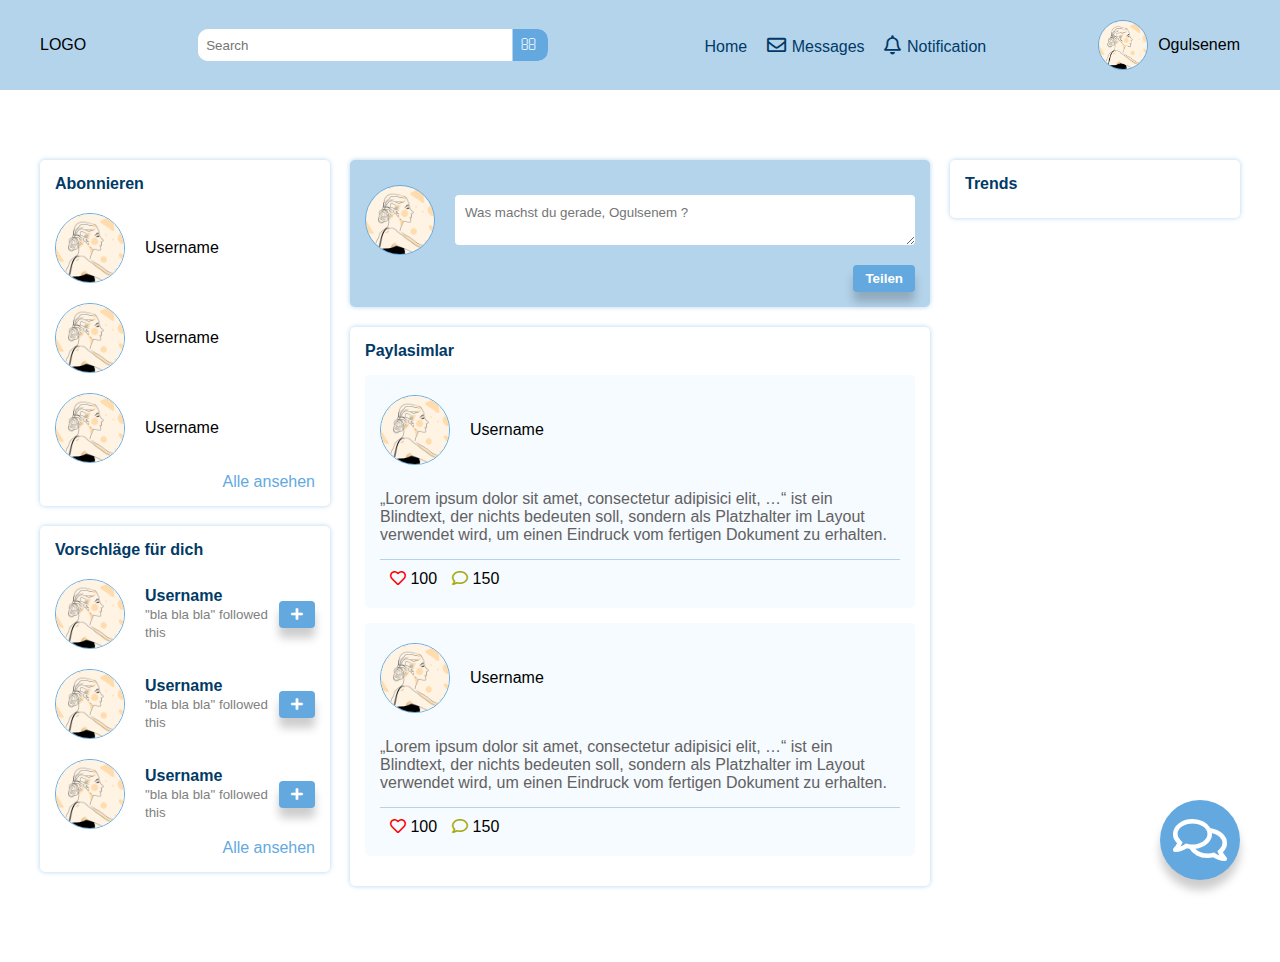
<file: index.html>
<!DOCTYPE html>
<html lang="en">
<head>
    <meta charset="UTF-8">
    <meta http-equiv="X-UA-Compatible" content="IE=edge">
    <meta name="viewport" content="width=device-width, initial-scale=1.0">
    <title>Ana sayfa</title>
    <link rel="stylesheet" href="https://pro.fontawesome.com/releases/v5.10.0/css/all.css" crossorigin="anonymous">
    <link rel="stylesheet" href="style.css">

</head>
<body>
    <header>
        <div class="wrapper sp_btw">
            <div class="logo">LOGO</div>
            <div class="search sp_btw" >
                <input type="text" placeholder="Search">
                <i class="fal fa-search"></i>
            </div>
            <nav>
                <a href=""><i class="far fa-home"></i>  Home </a>
                <a href=""><i class="far fa-envelope"></i>Messages </a>
                <a href=""><i class="far fa-bell"></i>Notification   </a>
            </nav>  
            <div class="user_image"> 
                <img src="bild/woman.png"> 
                <span>Ogulsenem</span> 
            </div>          
        </div>

    </header>

    <main>
        <div class="wrapper flex">
            <aside>
                <div class="abonnieren">
                    <h4> Abonnieren</h4>
                    <div class="user_image ">
                        <img src="bild/woman.png" >
                        <span>Username</span>
                    </div>
                    <div class="user_image ">
                        <img src="bild/woman.png" >
                        <span>Username</span>
                    </div>
                    <div class="user_image">
                        <img src="bild/woman.png" >
                        <span>Username</span>
                    </div>
                    <div class="show_more">
                        <a href="">Alle ansehen</a>
                    </div>
                </div>


                <div class="vorschlage">
                    <h4> Vorschläge für dich</h4>
                    <div class="user_image ">
                        <img src="bild/woman.png" >
                        <div>
                            <b>Username</b> <br>
                            <small> "bla bla bla" followed this</small>
                        </div>
                        <button><i class="fas fa-plus"></i></button>
                    </div>
                    <div class="user_image ">
                        <img src="bild/woman.png" >
                        <div>
                            <b>Username</b> <br>
                            <small> "bla bla bla" followed this</small>
                        </div>
                        <button><i class="fas fa-plus"></i></button>
                    </div>
                    <div class="user_image ">
                        <img src="bild/woman.png" >
                        <div>
                            <b>Username</b> <br>
                            <small> "bla bla bla" followed this</small>
                        </div>
                        <button><i class="fas fa-plus"></i></button>
                    </div>

                    <div class="show_more">
                        <a href="">Alle ansehen</a>
                    </div>
                </div>
            </aside>
            
            <div class="container">
                <div class="teilen">
                    <div class="user_image">
                        <img src="bild/woman.png" >
                        <textarea placeholder="Was machst du gerade, Ogulsenem ?"></textarea>
                    </div>
                    <button>Teilen</button>
                </div>

                <div class="paylasimlar">
                    <h4>Paylasimlar</h4>
                    <div class="box">
                        <div class="user_image">
                            <img src="bild/woman.png" >
                            <span>Username</span>
                        </div>
                        <div class="content">
                            „Lorem ipsum dolor sit amet, consectetur adipisici elit, 
                            …“ ist ein Blindtext, der nichts bedeuten soll, 
                            sondern als Platzhalter im Layout verwendet wird, um einen 
                            Eindruck vom fertigen Dokument zu erhalten. 
                        </div>
                        <div class="content_unten">
                            <div class="like">
                                <i class="far fa-heart"></i>
                                <span>100</span>
                            </div>
                            <div class="comment">
                                <i class="far fa-comment"></i>
                                <span>150</span>
                            </div>
                        </div>

                    </div>

                    <div class="box">
                        <div class="user_image">
                            <img src="bild/woman.png" >
                            <span>Username</span>
                        </div>
                        <div class="content">
                            „Lorem ipsum dolor sit amet, consectetur adipisici elit, 
                            …“ ist ein Blindtext, der nichts bedeuten soll, 
                            sondern als Platzhalter im Layout verwendet wird, um einen 
                            Eindruck vom fertigen Dokument zu erhalten. 
                        </div>
                        <div class="content_unten">
                            <div class="like">
                                <i class="far fa-heart"></i>
                                <span>100</span>
                            </div>
                            <div class="comment">
                                <i class="far fa-comment"></i>
                                <span>150</span>
                            </div>
                        </div>

                    </div>

                </div>
            </div>
            <aside>
                <div class="trends">
                    <h4>Trends</h4>
                </div>
                <div class="nachrichten">
                   <button><i class="far fa-comments"></i> </button> 
                </div>
            </aside>
        </div>
    </main>
</body>
</html>
</file>
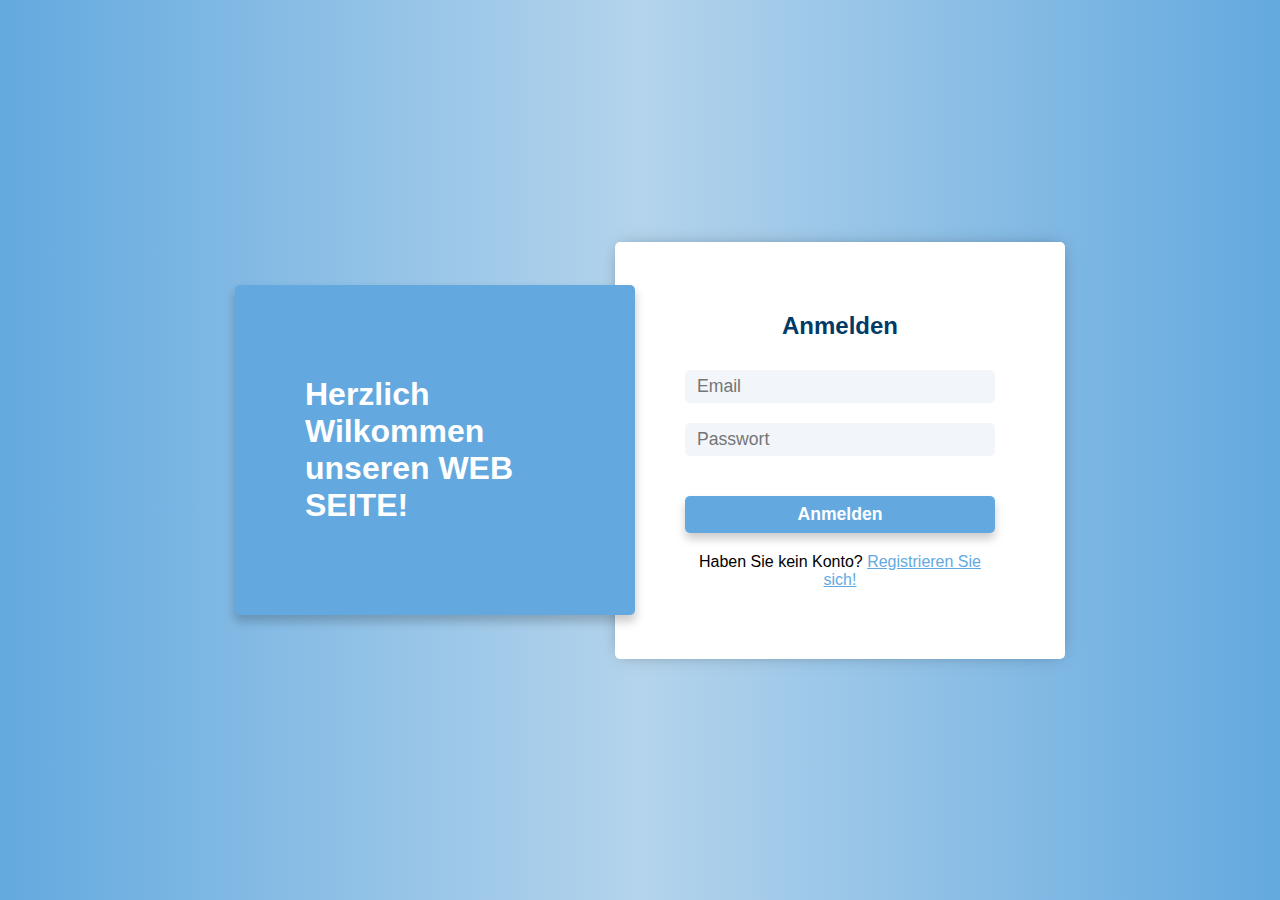
<file: login.html>
<!DOCTYPE html>
<html lang="en">
<head>
    <meta charset="UTF-8">
    <meta http-equiv="X-UA-Compatible" content="IE=edge">
    <meta name="viewport" content="width=device-width, initial-scale=1.0">
    <title>Anmelden</title>
    <link rel="stylesheet" href="account_style.css">
</head>
<body>
    <div class="blue_container">
        <h1>Herzlich Wilkommen unseren WEB SEITE!</h1>
    </div>
    <div class="form_container">
        <h2>Anmelden</h2>
        <form action="" class="flex_column">
            <input type="email" placeholder="Email" required>
            <input type="password" placeholder="Passwort" required>
            <input type="submit" value="Anmelden">
        </form>
        <span>Haben Sie kein Konto?</span> 
        <a href="">Registrieren Sie sich!</a>
    </div>

</body>
</html>
</file>
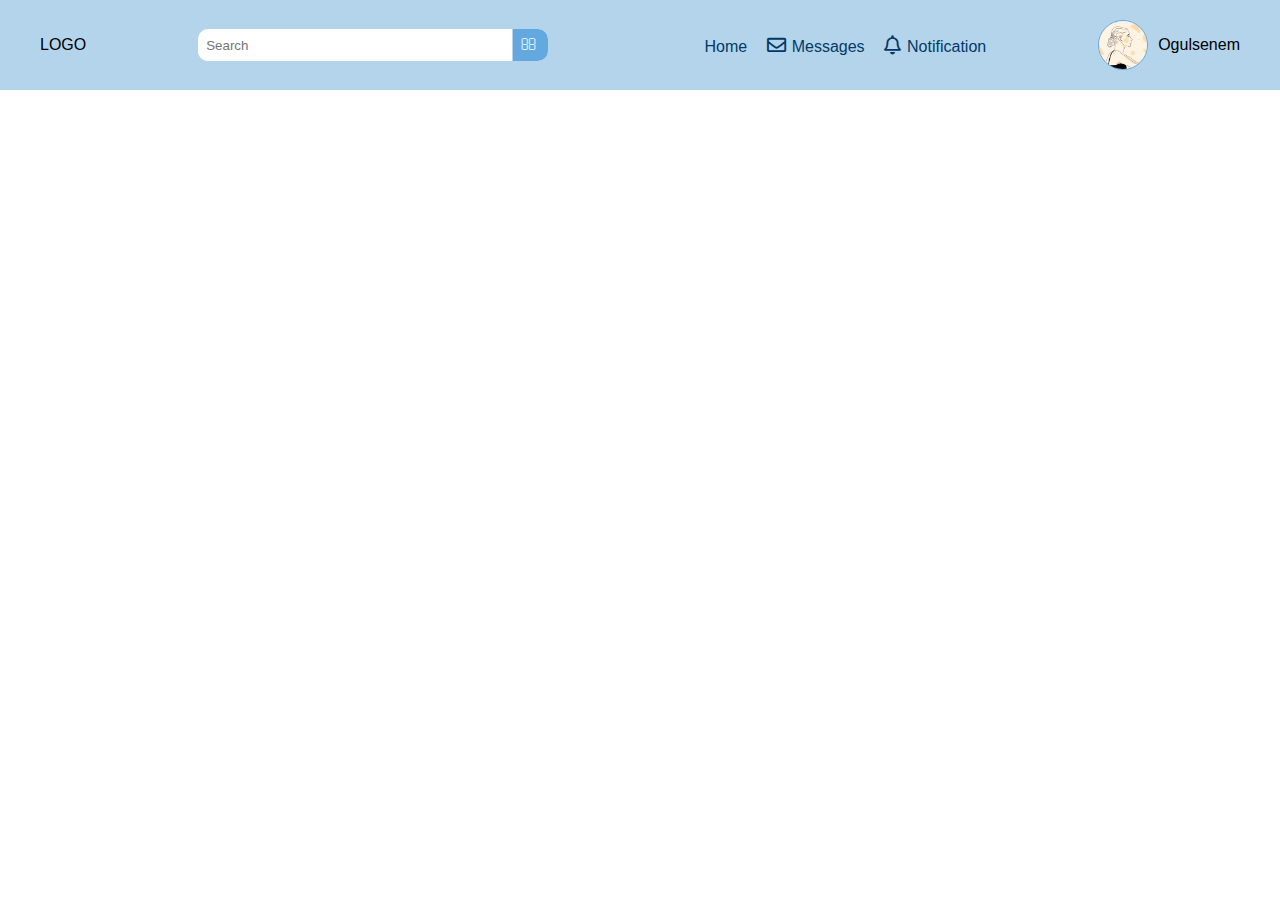
<file: messages.html>
<!DOCTYPE html>
<html lang="en">
<head>
    <meta charset="UTF-8">
    <meta http-equiv="X-UA-Compatible" content="IE=edge">
    <meta name="viewport" content="width=device-width, initial-scale=1.0">
    <title>Messages</title>
    <link rel="stylesheet" href="https://pro.fontawesome.com/releases/v5.10.0/css/all.css" crossorigin="anonymous">
    <link rel="stylesheet" href="style.css">

</head>
<body>
    <header>
        <div class="wrapper sp_btw">
            <div class="logo">LOGO</div>
            <div class="search sp_btw" >
                <input type="text" placeholder="Search">
                <i class="fal fa-search"></i>
            </div>
            <nav>
                <a href=""><i class="far fa-home"></i>  Home </a>
                <a href=""><i class="far fa-envelope"></i>Messages </a>
                <a href=""><i class="far fa-bell"></i>Notification   </a>
            </nav>  
            <div class="user_image"> 
                <img src="bild/woman.png"> 
                <span>Ogulsenem</span> 
            </div>          
        </div>

    </header>

    <main>
        <div class="wrapper">
            
        </div>
    </main>

</body>
</html>
</file>
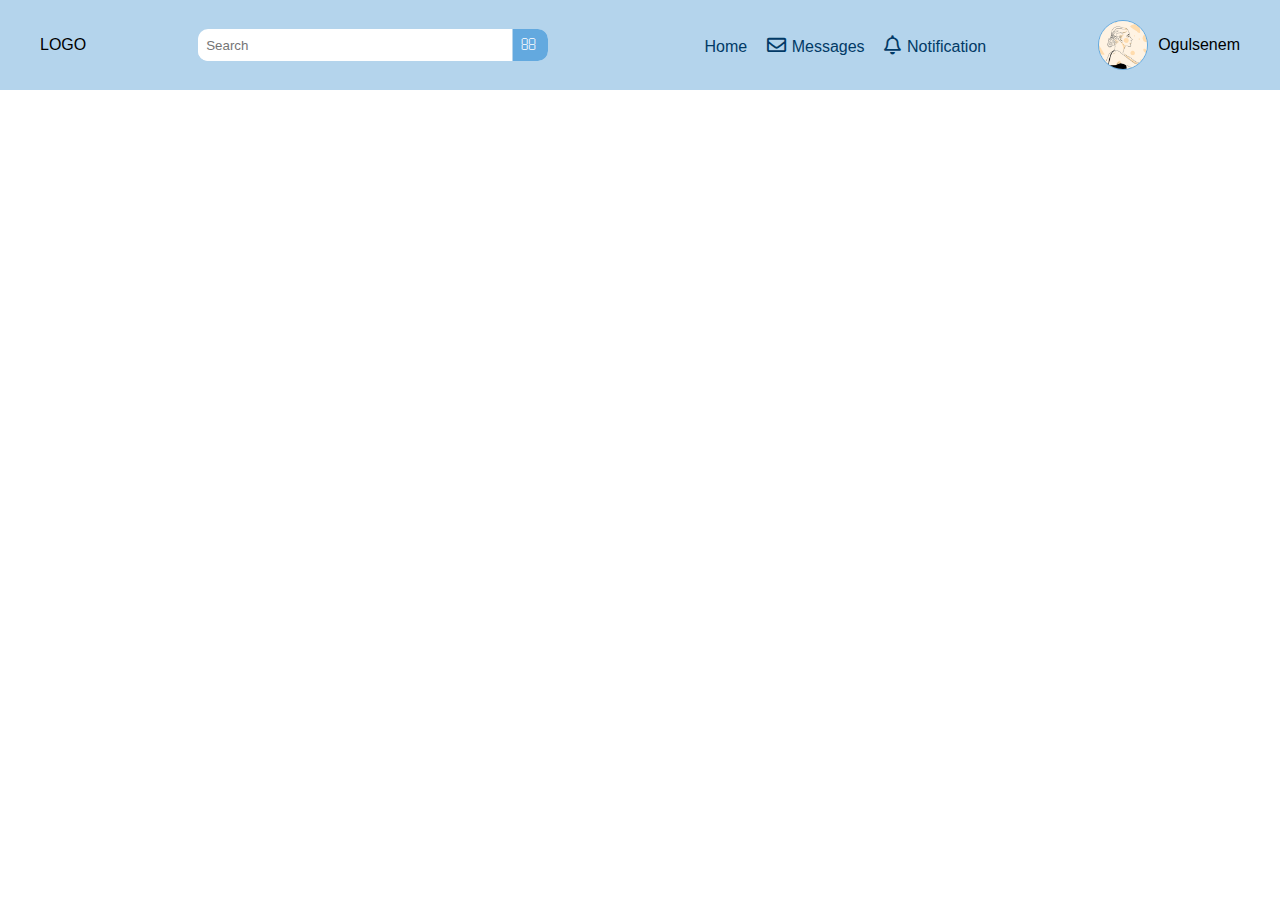
<file: notification.html>
<!DOCTYPE html>
<html lang="en">
<head>
    <meta charset="UTF-8">
    <meta http-equiv="X-UA-Compatible" content="IE=edge">
    <meta name="viewport" content="width=device-width, initial-scale=1.0">
    <title>Notification</title>
    <link rel="stylesheet" href="https://pro.fontawesome.com/releases/v5.10.0/css/all.css" crossorigin="anonymous">
    <link rel="stylesheet" href="style.css">

</head>
<body>
    <header>
        <div class="wrapper sp_btw">
            <div class="logo">LOGO</div>
            <div class="search sp_btw" >
                <input type="text" placeholder="Search">
                <i class="fal fa-search"></i>
            </div>
            <nav>
                <a href=""><i class="far fa-home"></i>  Home </a>
                <a href=""><i class="far fa-envelope"></i>Messages </a>
                <a href=""><i class="far fa-bell"></i>Notification   </a>
            </nav>  
            <div class="user_image"> 
                <img src="bild/woman.png"> 
                <span>Ogulsenem</span> 
            </div>          
        </div>

    </header>
    <main>
        <div class="wrapper flex">
            
        </div>
    </main>

</body>
</html>
</file>
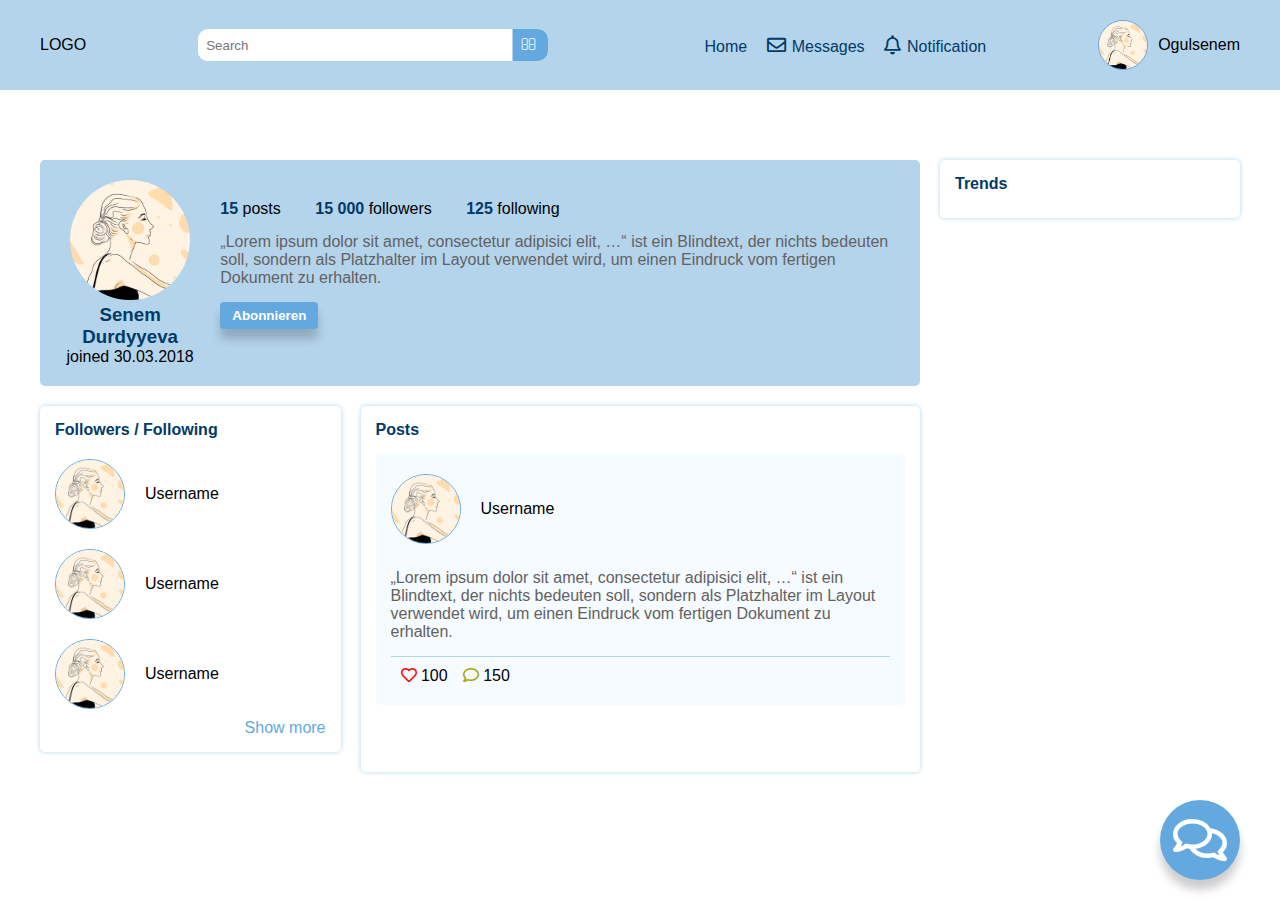
<file: profil.html>
<!DOCTYPE html>
<html lang="en">
<head>
    <meta charset="UTF-8">
    <meta http-equiv="X-UA-Compatible" content="IE=edge">
    <meta name="viewport" content="width=device-width, initial-scale=1.0">
    <title>Profil</title>
    <link rel="stylesheet" href="https://pro.fontawesome.com/releases/v5.10.0/css/all.css" crossorigin="anonymous">
    <link rel="stylesheet" href="style.css">
    <link rel="stylesheet" href="profil_style.css">
</head>
<body>
    <header>
        <div class="wrapper sp_btw">
            <div class="logo">LOGO</div>
            <div class="search sp_btw" >
                <input type="text" placeholder="Search">
                <i class="fal fa-search"></i>
            </div>
            <nav>
                <a href=""><i class="far fa-home"></i>  Home </a>
                <a href=""><i class="far fa-envelope"></i>Messages </a>
                <a href=""><i class="far fa-bell"></i>Notification   </a>
            </nav>  
            <div class="user_image"> 
                <img src="bild/woman.png"> 
                <span>Ogulsenem</span> 
            </div>          
        </div>

    </header>

    
    <main>
        <div class="wrapper flex">
            <div class="profile_container1">
                <div class="profile flex">
                    <div class="profile_img">
                        <img src="bild/woman.png">
                        <h3>Senem Durdyyeva</h3>
                        <span>joined 30.03.2018</span>
                    </div>
                    <div class="profile_info">
                        <div class="zahl">
                            <span> <b>15 </b>  posts </span>
                            <span> <b>15 000</b> followers </span>
                            <span> <b>125</b>  following </span>                            
                        </div>


                        <div class="content">
                            „Lorem ipsum dolor sit amet, consectetur adipisici elit, 
                            …“ ist ein Blindtext, der nichts bedeuten soll, 
                            sondern als Platzhalter im Layout verwendet wird, um einen 
                            Eindruck vom fertigen Dokument zu erhalten. 
                        </div>
                        
                        <button>Abonnieren</button>
                    </div>
                </div>

                <div class="profile_container flex">
                    <aside>
                        <div class="abonnieren">
                            <h4> Followers  /  Following</h4>
                            <div class="user_image ">
                                <img src="bild/woman.png" >
                                <span>Username</span>
                            </div>
                            <div class="user_image ">
                                <img src="bild/woman.png" >
                                <span>Username</span>
                            </div>
                            <div class="user_image">
                                <img src="bild/woman.png" >
                                <span>Username</span>
                            </div>
                            <div class="show_more">
                                <a href="">Show more</a>
                            </div>
                        </div>
                    </aside>
                        
                    <div class="paylasimlar">
                        <h4>Posts</h4>
                        <div class="box">
                            <div class="user_image">
                                <img src="bild/woman.png" >
                                <span>Username</span>
                            </div>
                            <div class="content">
                                „Lorem ipsum dolor sit amet, consectetur adipisici elit, 
                                …“ ist ein Blindtext, der nichts bedeuten soll, 
                                sondern als Platzhalter im Layout verwendet wird, um einen 
                                Eindruck vom fertigen Dokument zu erhalten. 
                            </div>
                            <div class="content_unten">
                                <div class="like">
                                    <i class="far fa-heart"></i>
                                    <span>100</span>
                                </div>
                                <div class="comment">
                                    <i class="far fa-comment"></i>
                                    <span>150</span>
                                </div>
                            </div>

                        </div>
                    </div>
                </div>
            </div>

            <aside>
                <div class="trends">
                    <h4>Trends</h4>
                </div>
                <div class="nachrichten">
                <button><i class="far fa-comments"></i> </button> 
                </div>
            </aside>
        </div>



        
    </main>
       
    
</body>
</html>
</file>
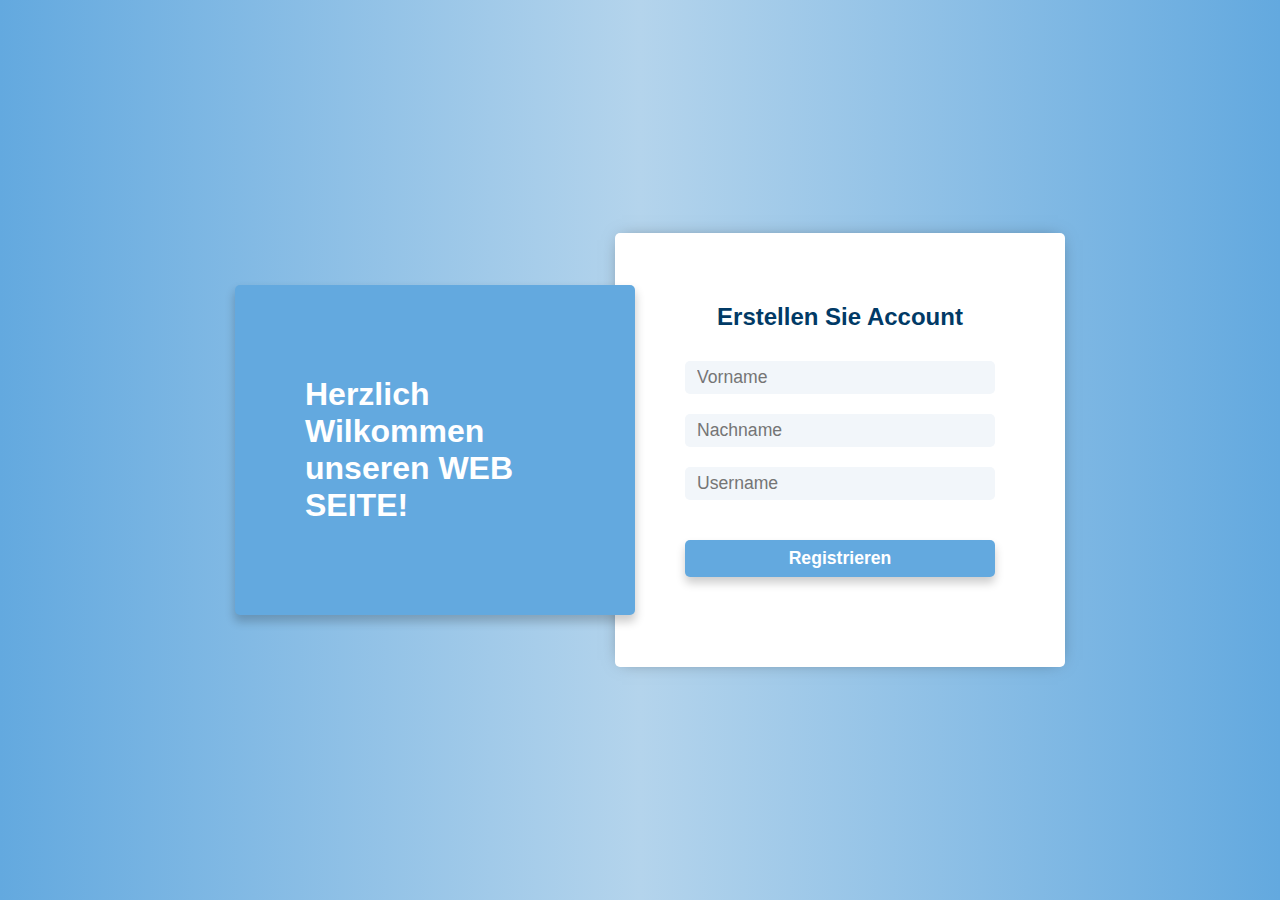
<file: register.html>
<!DOCTYPE html>
<html lang="en">
<head>
    <meta charset="UTF-8">
    <meta http-equiv="X-UA-Compatible" content="IE=edge">
    <meta name="viewport" content="width=device-width, initial-scale=1.0">
    <title>Register</title>
    <link rel="stylesheet" href="account_style.css">
</head>
<body>
    <div class="blue_container">
        <h1>Herzlich Wilkommen unseren WEB SEITE!</h1>
    </div>
    <div class="form_container">
        <h2>Erstellen Sie Account</h2>
        <form action="" class="flex_column">
            <input type="text" placeholder="Vorname" required>
            <input type="text" placeholder="Nachname" required >
            <input type="text" placeholder="Username" required>
            <input type="submit" value="Registrieren">
    </div>

</body>
</html>
</file>
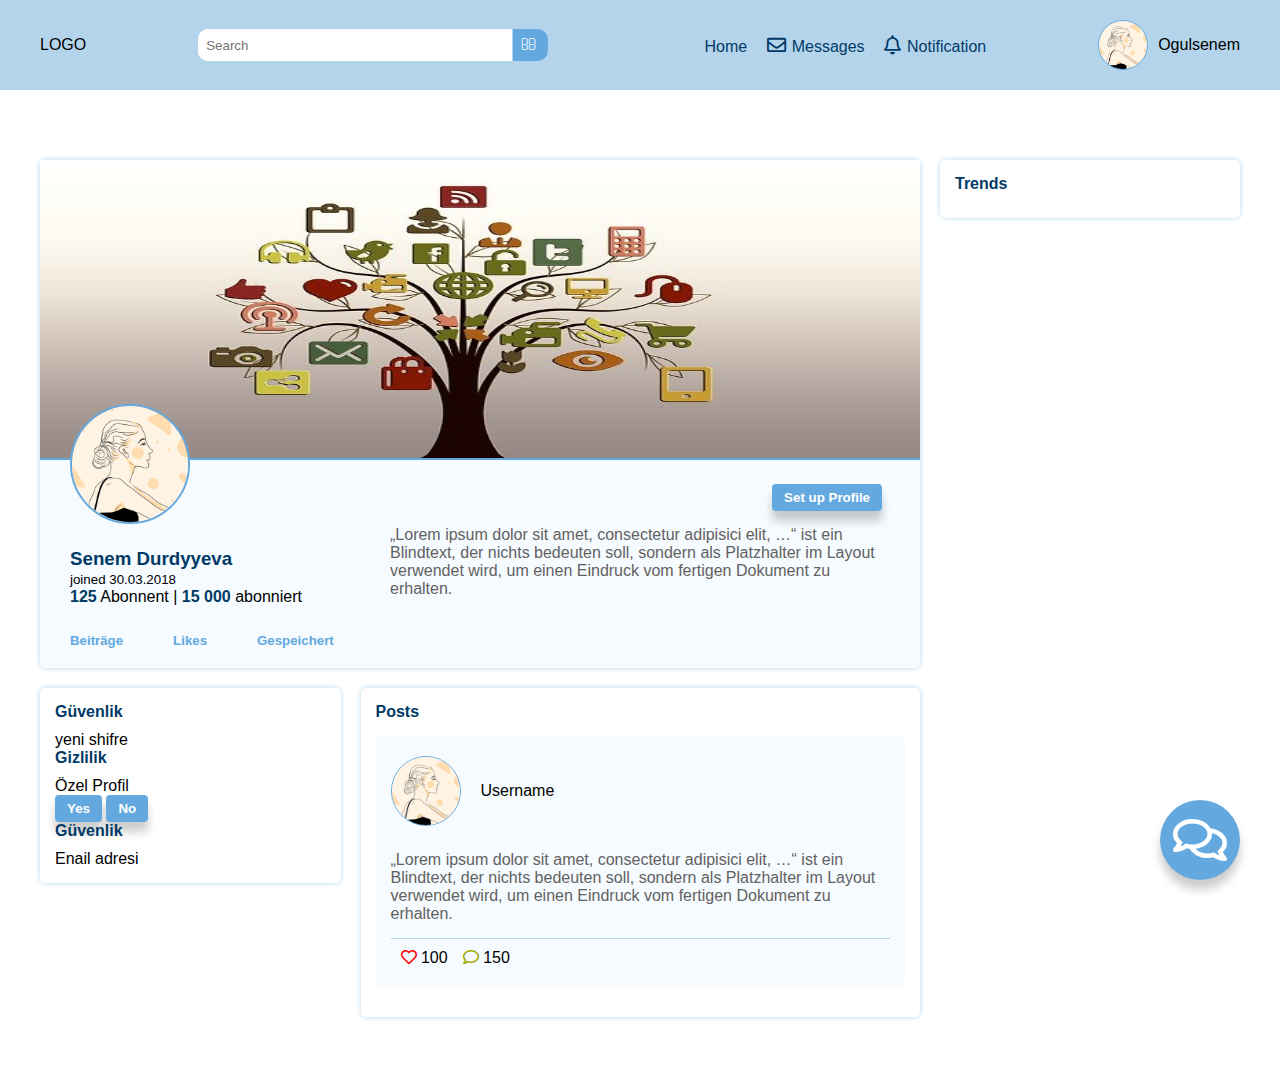
<file: setUp_profil.html>
<!DOCTYPE html>
<html lang="en">
<head>
    <meta charset="UTF-8">
    <meta http-equiv="X-UA-Compatible" content="IE=edge">
    <meta name="viewport" content="width=device-width, initial-scale=1.0">
    <title>Set up Profil</title>
    <link rel="stylesheet" href="https://pro.fontawesome.com/releases/v5.10.0/css/all.css" crossorigin="anonymous">
    <link rel="stylesheet" href="style.css">
    <link rel="stylesheet" href="profil_style.css">
    <link rel="stylesheet" href="setUp_profil.css">
</head>
<body>
    <header>
        <div class="wrapper sp_btw">
            <div class="logo">LOGO</div>
            <div class="search sp_btw" >
                <input type="text" placeholder="Search">
                <i class="fal fa-search"></i>
            </div>
            <nav>
                <a href=""><i class="far fa-home"></i>  Home </a>
                <a href=""><i class="far fa-envelope"></i>Messages </a>
                <a href=""><i class="far fa-bell"></i>Notification   </a>
            </nav>  
            <div class="user_image"> 
                <img src="bild/woman.png"> 
                <span>Ogulsenem</span> 
            </div>          
        </div>

    </header>

    
    <main>
        <div class="wrapper flex">
            <div class="profile_container1">
                
                <div class=" eigenes_profil">
                    <div class="hintergrund_bild">
                            <img src="bild/tree.jpg" >
                    </div>  
                    <div class="flex">
                        <div class="profile_img">
                            <img src="bild/woman.png">
                            <h3>Senem Durdyyeva</h3>
                            <small>joined 30.03.2018</small> <br>
                            <span> <b>125</b>  Abonnent    | </span>  
                            <span> <b>15 000</b> abonniert </span>
                        </div>

                        

                        <div class="profile_info">
                            <div class="setUP_btn">
                                <button>Set up Profile</button>
                            </div>
                            
                            <div class="content">
                                „Lorem ipsum dolor sit amet, consectetur adipisici elit, 
                                …“ ist ein Blindtext, der nichts bedeuten soll, 
                                sondern als Platzhalter im Layout verwendet wird, um einen 
                                Eindruck vom fertigen Dokument zu erhalten. 
                            </div>
                        </div>                        
                    </div>

                    <div class="links flex">
                        <h5>Beiträge</h5>
                        <h5>Likes</h5>
                        <h5>Gespeichert</h5>
                    </div>

                        
                </div>

                <div class="profile_container flex">
                    <aside>
                        <div class="abonnieren">
                            <h4> Güvenlik</h4>
                                <span>yeni shifre</span>

                                <h4> Gizlilik</h4>
                                <span>Özel Profil</span>
                                <div>
                                    <button>Yes</button>
                                    <button>No</button>
                                </div>

                                <h4> Güvenlik</h4>
                                <span>Enail adresi</span>

                        </div>
                    </aside>
                        
                    <div class="paylasimlar">
                        <h4>Posts</h4>
                        <div class="box">
                            <div class="user_image">
                                <img src="bild/woman.png" >
                                <span>Username</span>
                            </div>
                            <div class="content">
                                „Lorem ipsum dolor sit amet, consectetur adipisici elit, 
                                …“ ist ein Blindtext, der nichts bedeuten soll, 
                                sondern als Platzhalter im Layout verwendet wird, um einen 
                                Eindruck vom fertigen Dokument zu erhalten. 
                            </div>
                            <div class="content_unten">
                                <div class="like">
                                    <i class="far fa-heart"></i>
                                    <span>100</span>
                                </div>
                                <div class="comment">
                                    <i class="far fa-comment"></i>
                                    <span>150</span>
                                </div>
                            </div>

                        </div>
                    </div>
                </div>
            </div>

            <aside>
                <div class="trends">
                    <h4>Trends</h4>
                </div>
                <div class="nachrichten">
                <button><i class="far fa-comments"></i> </button> 
                </div>
            </aside>
        </div>



        
    </main>
       
    
</body>
</html>
</file>
<file: style.css>
*
{
    box-sizing: border-box;
    font-family: 'Segoe UI', Tahoma, Geneva, Verdana, sans-serif;
    
}

:root
{
    --primary: #B4D4EC;
    --secondary: #F5FBFF;
    --accent: #63a9df;
   
    --radius: 5px;
}
body
{
    margin:0;
}

.sp_btw
{
    display:flex;
    justify-content: space-between;
    align-items: center;
}
.flex
{
    display:flex;
}
.wrapper
{
    max-width: 1200px;
    margin: 0 auto;
}

a
{
    color:var(--accent);
    text-decoration: none;
}
a:hover
{
    text-decoration: underline;
}
input
{
    outline:none;
    border:none;
    padding: 8px;
    border-radius: 10px;
}
button
{
    padding: 6px 12px;
    border:none;
    outline:none;
    border-radius: 4px;
    background-color:var(--accent);
    color:white;
    font-weight: bold;
    cursor:pointer;
    box-shadow: 0px 10px 10px 0px rgb(0 0 0 / 20%);
    -webkit-box-shadow: 0px 10px 10px 0px rgb(0 0 0 / 20%);
}

h1, h2, h3, h4, h5, b
{
    margin:0;
    color:#013a66;
}
/**********************HEADER*********************/
header
{
    background-color: var(--primary);
    padding: 10px 0;
}

header .search
{
    width: 350px;
    background-color: white;
    border-radius: 10px;
}
header .search i
{
    background-color: var(--accent);
    border-left: 1px solid var(--primary);
    padding:8px;
    padding-right: 12px;
    border-radius: 0 10px 10px 0;
    color:white;
}
header nav a
{
    color: #013a66;
    margin-left: 15px;
}
header nav a:hover
{
    text-decoration: none;
}
header nav a i
{
    color: #013a66;
    margin-right: 6px;
    font-size: 1.2em;
}
header nav a:hover
{
    border-bottom: 3px solid black;
}
header .user_image img
{
    width: 50px;
    height: 50px;
    margin-right: 10px;
}
/**********************MAIN*********************/
main
{
    padding: 70px 0;
}
aside
{
    width:25%;  
    position: relative;
}
.abonnieren, .vorschlage, .trends
{
    border-radius: var(--radius);
    padding: 15px;
    margin-bottom: 20px;
    box-shadow: 0px 0px 5px 0px var(--primary);
    -webkit-box-shadow: 0px 0px 5px 0px var(--primary);
}
.vorschlage .user_image button
{
    margin-left: 10px;
}
.vorschlage small
{
    color:rgb(129, 129, 129);
}
.abonnieren .show_more, .vorschlage .show_more 
{
    text-align: right;
}
/**************** MAIN - Center column **********/
.container
{
   width: 50%;
   margin: 0 20px;
}
.teilen, .paylasimlar
{
    background-color: var(--primary);
    box-shadow: 0px 0px 5px 0px var(--primary);
    -webkit-box-shadow: 0px 0px 5px 0px var(--primary);
    border-radius: var(--radius);
    padding: 15px;
}
.teilen
{
    text-align: right;
    margin-bottom: 20px;
}
.teilen textarea
{
    width:100%;
    margin: 10px 0;
    padding: 10px;
    border:none;
    outline:none;
    border-radius: 4px;
}
.teilen button
{
    padding: 6px 12px;
    border:none;
    outline:none;
    border-radius: 4px;
    background-color:var(--accent);
    color:white;
    font-weight: bold;
    cursor:pointer;
    box-shadow: 0px 10px 10px 0px rgb(0 0 0 / 20%);
    -webkit-box-shadow: 0px 10px 10px 0px rgb(0 0 0 / 20%);
}
.paylasimlar 
{
    background-color: white;
}
.user_image
{
    padding: 10px 0;
    display: flex;
    align-items: center;
}
 .user_image img
{
    width: 70px;
    height: 70px;
    border-radius: 50%;
    border: 1px solid var(--accent);
    margin-right: 20px;
}
.box
{
    background-color:var(--secondary);
    margin: 15px 0;
    padding: 10px 15px;
    border-radius: var(--radius);
}
h4
{
    margin-bottom: 10px;
}

.content
{
    margin: 15px 0;
    color:rgb(99, 97, 97);
}
.content_unten
{
   display:flex;
   padding: 10px;
   border-top: 1px solid var(--primary); 
}
.content_unten .like i
{
    color: red;
}
.content_unten .comment i
{
    color: rgb(164, 167, 0);
}
.content_unten div
{
    margin-right: 15px;
}

.nachrichten
{
    width: 100%;
    display: flex;
    justify-content: right;
}

.nachrichten button
{
    width: 80px;
    height:80px;
    font-size: 3em;
    border-radius: 50%;

    
    position: fixed;
    bottom:20px;


    display: flex;
    justify-content: center;
    align-items: center;

    
}
</file>
<file: account_style.css>
*
{
    box-sizing: border-box;
    font-family: 'Segoe UI', Tahoma, Geneva, Verdana, sans-serif;
    
}

:root
{
    --primary: #B4D4EC;
    --secondary: #F5FBFF;
    --accent: #63a9df;
   
    --radius: 5px;
}

body
{
    margin:0;
    height: 100vh;
    background: linear-gradient(90deg, rgba(99,169,223,1) 0%, rgba(180,212,236,1) 50%, rgba(99,169,223,1) 100%);
    

    display:flex;
    justify-content: center;
    align-items: center;
}
.blue_container
{
    width: 400px;
    background-color: var(--accent);
    border-radius: var(--radius);
    padding: 70px;
    color:white;
    box-shadow: 0px 6px 10px 0px rgb(0 0 0 / 20%);
    -webkit-box-shadow: 0px 6px 10px 1px rgb(0 0 0 / 20%);

    position:relative;
    left: 20px;

}
.flex_column
{
    display:flex;
    flex-direction: column;
}
.form_container
{
    background-color: white;
    width: 450px;
    padding: 70px;
    border-radius: var(--radius);
    box-shadow: 0px 0px 17px -7px rgba(0,0,0,5);
    -webkit-box-shadow: 0px 0px 17px -7px rgba(0, 0, 0, 0.5);
    text-align: center;
}
.form_container h2
{
    margin:0;
    margin-bottom: 30px;
    color:#013a66;
}
.form_container a
{
    color:var(--accent);
}
form>*
{
    margin-bottom: 20px;
    font-size: 1.1em;
    padding: 6px 12px;
    border:none;
    outline: none;
    background-color: #f2f6fa;
    border-radius: var(--radius);
}
form>*:focus, form>*:hover
{
    box-shadow: px 10px 7px 5px rgb(0 0 0 / 0.05);
    -webkit-box-shadow: 0px 5px 17px 0px rgb(0 0 0 / 0.1);
}
form>*:focus
{
    border-left: 7px solid var(--primary);
}

form>input[type=submit]
{
    margin: 20px  0;
    border-radius: var(--radius);
    background-color: var(--accent);
    
    box-shadow: 0px 6px 10px 0px rgb(0 0 0 / 20%);
    -webkit-box-shadow: 0px 6px 10px 0px rgb(0 0 0 / 20%);
    cursor: pointer;
    color:white;
    font-weight: bold;
    padding: 8px;
}
</file>
<file: profil_style.css>
.profile_container1
{
    width:75%; 
    
}
.profile
{
    
    background-color: var(--primary);
    border-radius: var(--radius);
    padding: 20px;
    margin-right: 20px;
    margin-bottom: 20px;
}
.profile_img
{
    width: 300px;
    text-align:center;
    margin-right: 20px;
}
.profile_img img
{
    width: 120px;
    height:120px;
    border-radius: 50%;
}
.profile_info
{
    margin-top: 20px;
}
.profile_info .zahl span
{
    margin-right: 30px;
}

.profile_container1 .profile_container aside
{
    width:35%;
    margin-right: 20px;
}
.profile_container1 .profile_container .paylasimlar
{
    width:65%;
    margin-right: 20px;
}
</file>
<file: setUp_profil.css>
.eigenes_profil
{
    background-color:var(--secondary);
    border-radius: var(--radius);
    margin-right: 20px;
    margin-bottom: 20px;
    
    box-shadow: 0px 0px 5px 0px var(--primary);
    -webkit-box-shadow: 0px 0px 5px 0px var(--primary);
}

.hintergrund_bild>img
{
    width:100%;
    height:300px;
    border-bottom: 2px solid var(--accent);
}
.eigenes_profil .flex
{padding: 0 30px 20px 30px;}

.eigenes_profil .flex .profile_img
{
    text-align: left;
}
.eigenes_profil .flex .profile_info
{
    width: 60%;
}
.eigenes_profil .profile_img img
{
    margin-top: -60px;
    margin-bottom: 20px;
    border: 2px solid var(--accent);
}
.eigenes_profil .profile_info .setUP_btn
{
    text-align: right;
}
.links h5
{
    color:var(--accent);
    margin-right: 50px;
}
</file>
